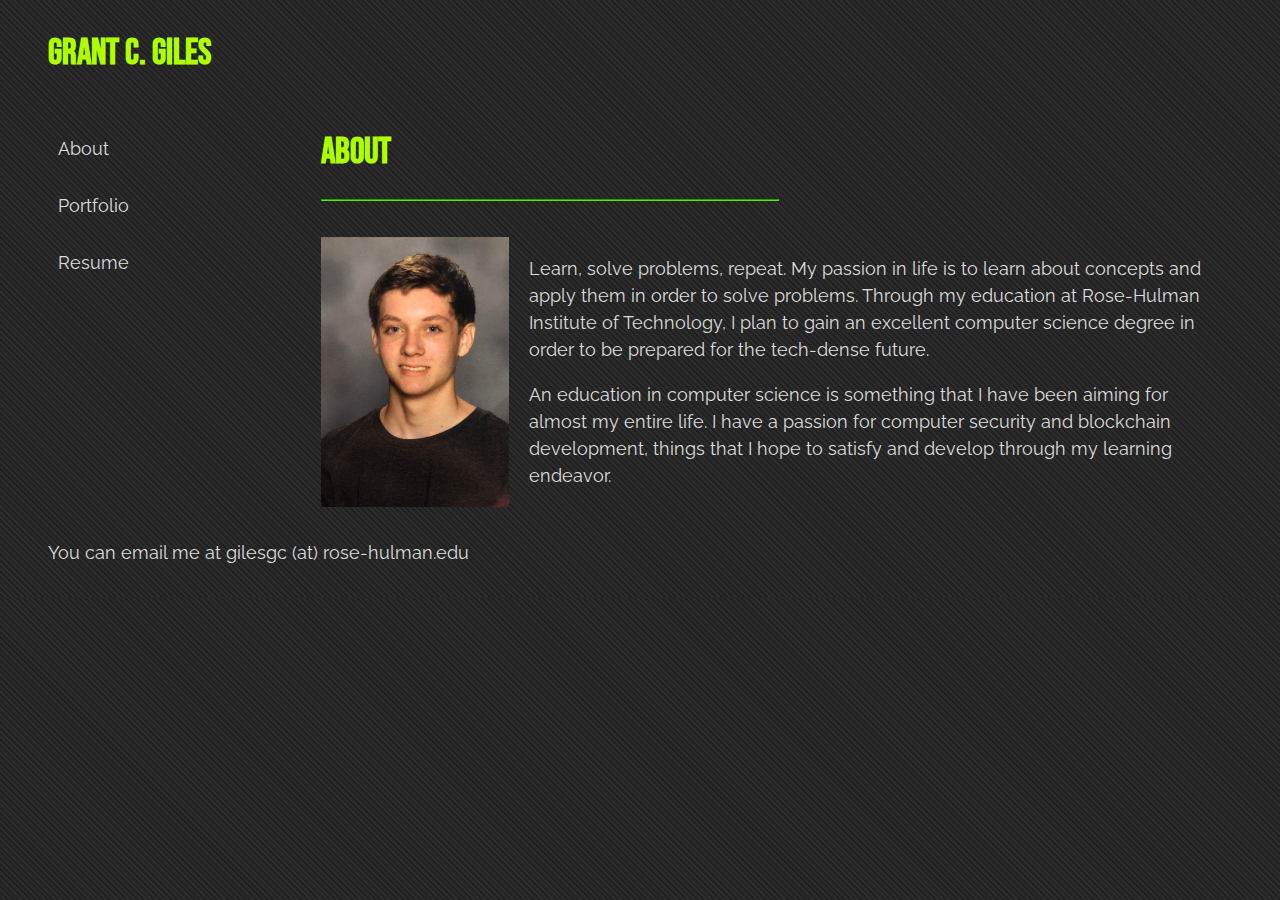
<file: index.html>
<!DOCTYPE html>
<html lang="en">

<head>
    <meta charset="utf-8" />
    <meta name="viewport" content="width=device-width, initial-scale=1" />
    <title>Grant Giles' Personal Website</title>
    <link rel="stylesheet" href="styles/normalize.css" />
    <link rel="stylesheet" href="styles/main.css" />
    <link rel="icon" href="images/favicon.png" />
</head>

<body id="about">
    <header>
        <h1>Grant C. Giles</h1>
    </header>
    <nav>
        <ul>
            <li><a href="index.html">About</a></li>
            <li><a href="portfolio.html">Portfolio</a></li>
            <li><a href="resume.html">Resume</a></li>
        </ul>
    </nav>
    <main>
        <h1>About</h1>

        <hr>
        <br>

        <img src="images/portrait.JPG" id="portraitImage" />

        <p>
            Learn, solve problems, repeat. My passion in life is to learn about concepts and apply them in order to solve problems.
            Through my education at Rose-Hulman Institute of Technology, I plan to gain an excellent computer science degree in order to be prepared for the tech-dense future.
        </p>

        <p>
            An education in computer science is something that I have been aiming for almost my entire life. I have a passion for computer security and blockchain
            development, things that I hope to satisfy and develop through my learning endeavor.
        </p>
    </main>
    <footer>
        You can email me at gilesgc (at) rose-hulman.edu
    </footer>
    <script src="scripts/main.js"></script>
</body>

</html>
</file>
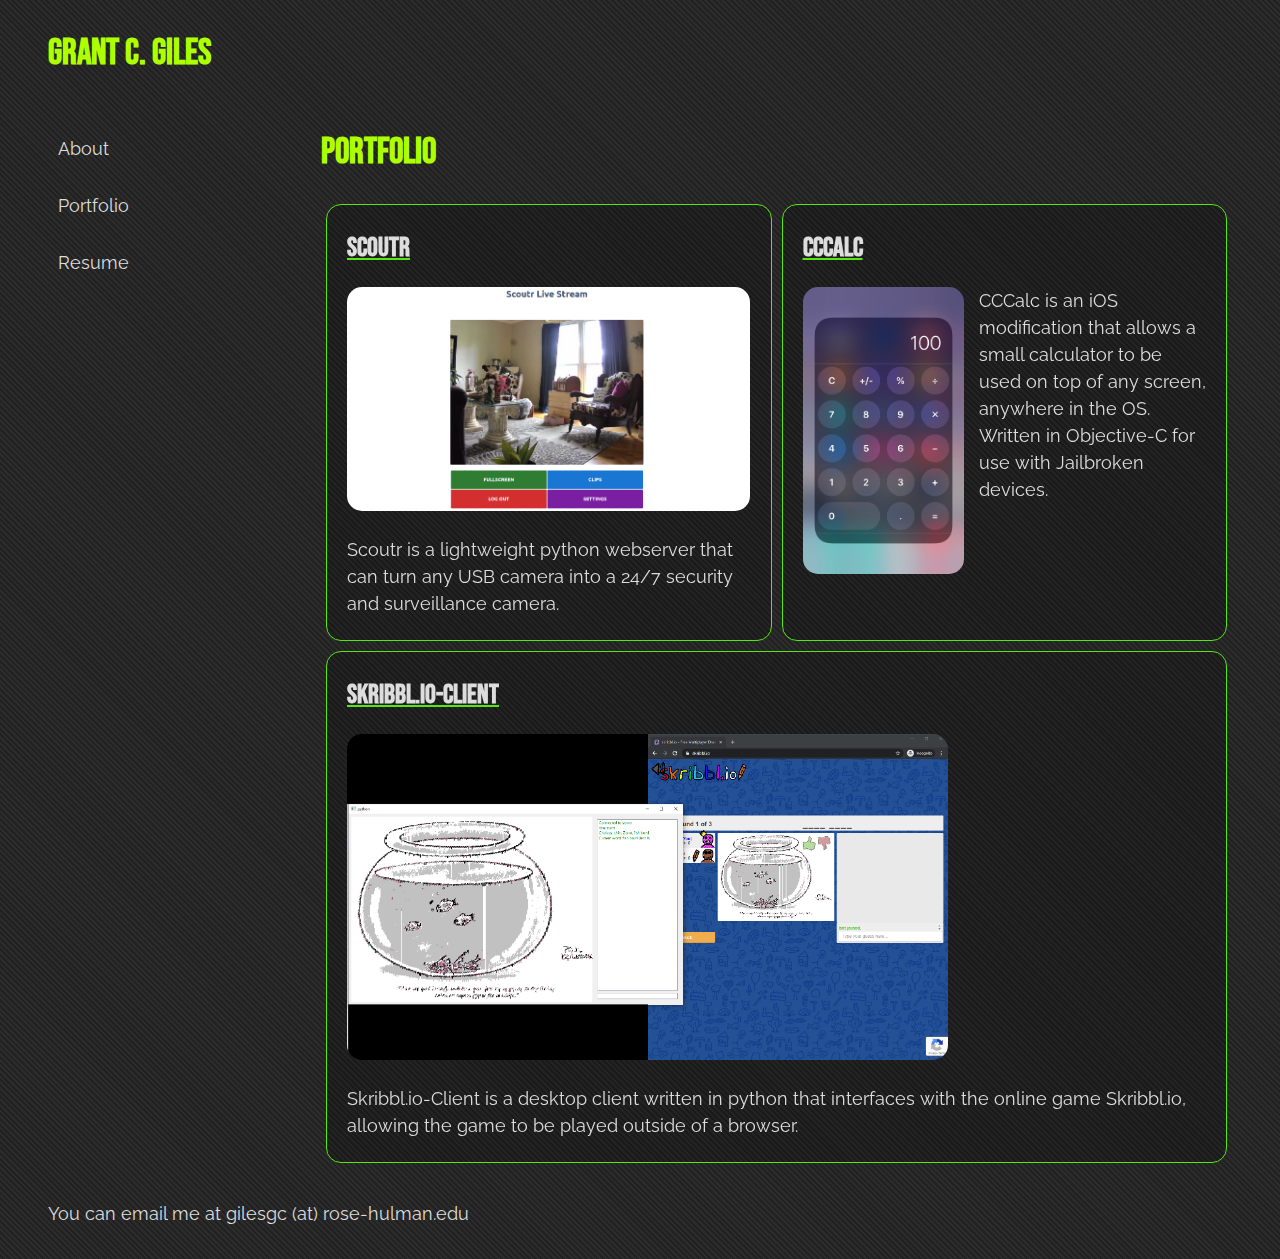
<file: portfolio.html>
<!DOCTYPE html>
<html lang="en">

<head>
    <meta charset="utf-8" />
    <meta name="viewport" content="width=device-width, initial-scale=1" />
    <title>Grant Giles' Portfolio</title>
    <link rel="stylesheet" href="styles/normalize.css" />
    <link rel="stylesheet" href="styles/main.css" />
    <link rel="icon" href="images/favicon.png" />
</head>

<body id="portfolio">
    <header>
        <h1>Grant C. Giles</h1>
    </header>
    <nav>
        <ul>
            <li><a href="index.html">About</a></li>
            <li><a href="portfolio.html">Portfolio</a></li>
            <li><a href="resume.html">Resume</a></li>
        </ul>
    </nav>
    <main>
        <h1>Portfolio</h1>
        <div id="portfolioItems">
            <div>
                <canvas class="gradient1"></canvas>
                <h2><a href="https://github.com/gilesgc/Scoutr" target="_blank">Scoutr</a></h2>
                <img src="images/portfolio/scoutr.PNG" />
                <p>Scoutr is a lightweight python webserver that can turn any USB camera into a 24/7 security and surveillance camera.</p>
            </div>
            <div>
                <canvas class="gradient2"></canvas>
                <h2><a href="https://github.com/gilesgc/CCCalc" target="_blank">CCCalc</a></h2>
                <img id="cccalcImage" src="images/portfolio/cccalc.png" />
                <p>CCCalc is an iOS modification that allows a small calculator to be used on top of any screen, anywhere in the OS. Written in Objective-C for use with Jailbroken devices.</p>
            </div>
            <div>
                <canvas class="gradient3"></canvas>
                <h2><a href="https://github.com/gilesgc/Skribbl.io-Client" target="_blank">Skribbl.io-Client</a></h2>
                <img id="skribblioImage" src="images/portfolio/skribblio.png" />
                <p>Skribbl.io-Client is a desktop client written in python that interfaces with the online game Skribbl.io, allowing the game to be played outside of a browser.</p>
            </div>
        </div>
    </main>
    <footer>
        You can email me at gilesgc (at) rose-hulman.edu
    </footer>
    <script src="scripts/granim.min.js"></script>
    <script src="scripts/main.js"></script>
</body>

</html>
</file>
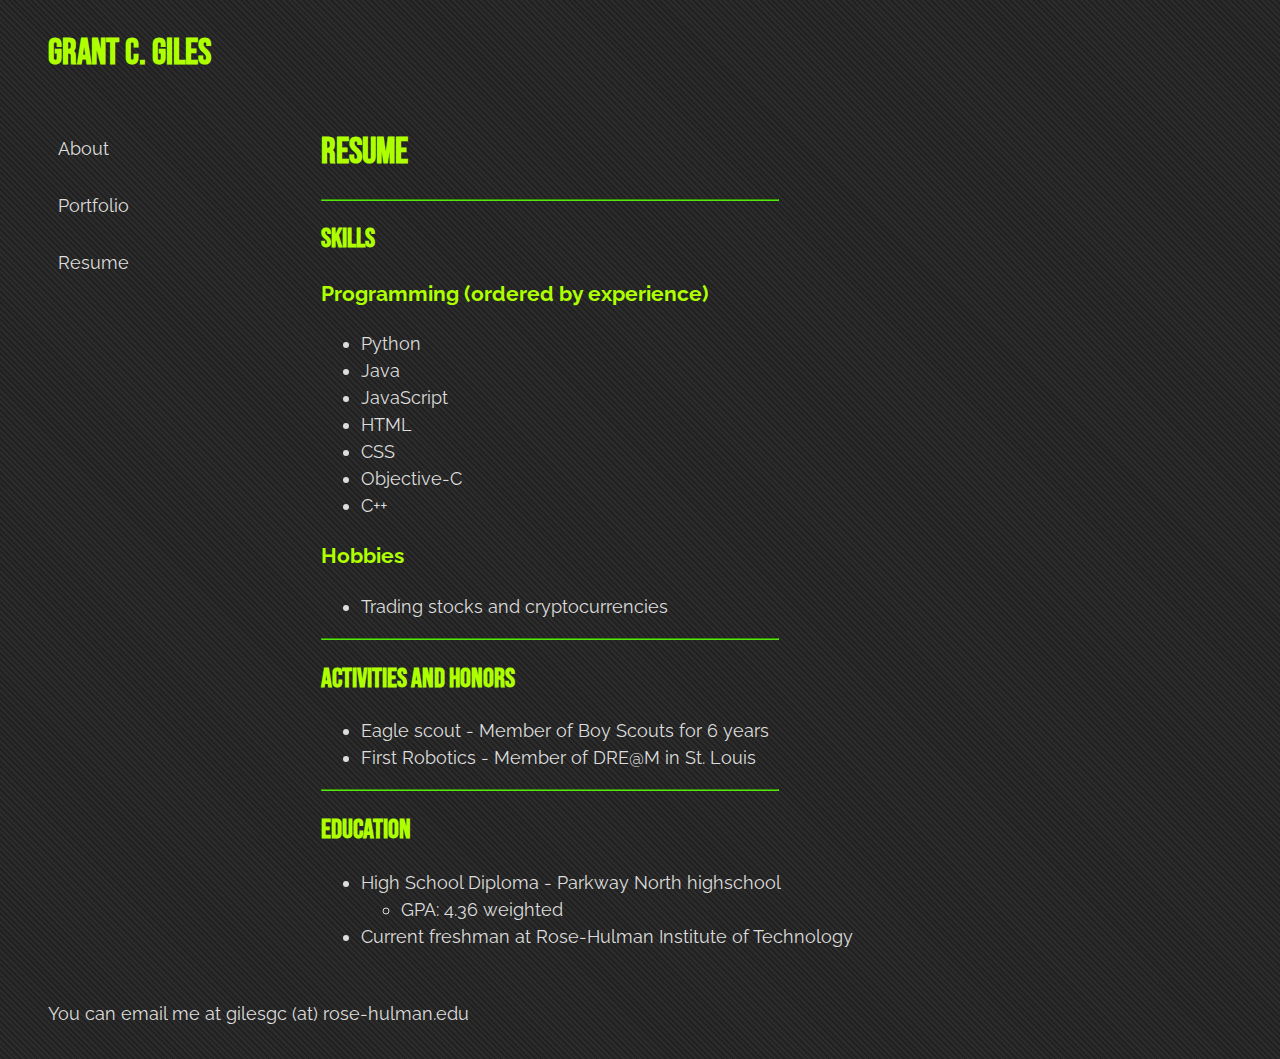
<file: resume.html>
<!DOCTYPE html>
<html lang="en">

<head>
    <meta charset="utf-8" />
    <meta name="viewport" content="width=device-width, initial-scale=1" />
    <title>Grant Giles' Resume</title>
    <link rel="stylesheet" href="styles/normalize.css" />
    <link rel="stylesheet" href="styles/main.css" />
    <link rel="icon" href="images/favicon.png" />
</head>

<body id="resume">
    <header>
        <h1>Grant C. Giles</h1>
    </header>
    <nav>
        <ul>
            <li><a href="index.html">About</a></li>
            <li><a href="portfolio.html">Portfolio</a></li>
            <li><a href="resume.html">Resume</a></li>
        </ul>
    </nav>
    <main>
        <h1>Resume</h1>

        <hr>

        <h2>Skills</h2>
        <h3>Programming (ordered by experience)</h3>
        <ul>
            <li>Python</li>
            <li>Java</li>
            <li>JavaScript</li>
            <li>HTML</li>
            <li>CSS</li>
            <li>Objective-C</li>
            <li>C++</li>
        </ul>
        <h3>Hobbies</h3>
        <ul>
            <li>Trading stocks and cryptocurrencies</li>
        </ul>

        <hr>

        <h2>Activities and Honors</h2>
        <ul>
            <li>Eagle scout - Member of Boy Scouts for 6 years</li>
            <li>First Robotics - Member of DRE@M in St. Louis</li>
        </ul>

        <hr>

        <h2>Education</h2>
        <ul>
            <li>High School Diploma - Parkway North highschool</li>
            <ul>
                <li>GPA: 4.36 weighted</li>
            </ul>
            <li>Current freshman at Rose-Hulman Institute of Technology</li>
        </ul>
    </main>
    <footer>
        You can email me at gilesgc (at) rose-hulman.edu
    </footer>
    <script src="scripts/main.js"></script>
</body>

</html>
</file>
<file: styles/main.css>
@import url('https://fonts.googleapis.com/css2?family=Bebas+Neue&family=Raleway&display=swap');

:root {
    --vertical-space: 2rem;
    --horizontal-space: 3rem;

    --light-color: #F2F2F2;
    --body-color: #dddddd;
    --heading-color: #AEFF00;
    --contrast-color: #55E80C;
}

body {
    font-size: 18px;
    line-height: 1.5;
    font-family: 'Raleway', sans-serif;
    background-image: repeating-linear-gradient(45deg, rgba(226, 226, 226,0.06) 0px, rgba(226, 226, 226,0.06) 2px,transparent 2px, transparent 4px),linear-gradient(90deg, rgb(33,33,33),rgb(33,33,33));
    color: var(--body-color);
}

h1,
h2 {
    line-height: 1.2;
    font-family: 'Bebas Neue', cursive;
    color: var(--heading-color);
}

h3 {
    color: var(--heading-color);
}

hr {
    max-width: 50%;
    margin-left: 0;
    border-color: var(--contrast-color);
    background-color: var(--contrast-color);
    border-width: 0.5px;
}

a {
    color: var(--body-color);
    text-decoration-color: var(--contrast-color);
    transition: 0.2s;
}

a:hover {
    color: var(--contrast-color);
}

nav ul li > a {
    padding: 10px 10px;
    padding-right: 5rem;
    border-radius: 15px;
    display: block;
    transition: 0.2s;
    text-decoration: none;
}

nav ul li > a:hover {
    background: rgba(0, 0, 0, 0.2);
}

nav ul li {
    margin-bottom: 10px;
    width: auto;
}

body#about img {
    height: 15em;
}

#portraitImage {
    float: left;
    padding: 0 20px 0 0;
}

p {
    max-width: 50em;
}

body {
    display: grid;
    grid-template-areas: "head head" "nav nav" "main main" "foot foot";
    grid-template-columns: 1fr 4fr;
    grid-template-rows: auto auto 1fr auto;
}

@media screen and (min-width: 25em) {
    body {
        grid-template-areas: "head head" "nav main" "foot foot";
        grid-template-rows: auto 1fr auto;
    }
}

body>* {
    padding-left: var(--horizontal-space);
    padding-right: var(--horizontal-space);
}

body>header {
    grid-area: head;
}

body>nav {
    grid-area: nav;
}

body>nav ul {
    list-style-type: none;
    padding: 0;
}

body>nav ul li {
    padding-right: 1rem;
}

body>main {
    grid-area: main;
}

body>footer {
    grid-area: foot;
}

header,
footer {
    padding-top: var(--vertical-space);
    padding-bottom: var(--vertical-space);
}

header h1,
footer h1 {
    margin: 0;
}

#portfolioItems {
    display: inline-flex;
    flex-wrap: wrap;
}

#portfolioItems > div {
    flex: 1 0 40%;
    border: var(--contrast-color) solid 1px;
    border-radius: 15px;
    margin: 5px;
    padding: 5px 20px;
    transition: 0.2s;
    background:rgba(0, 0, 0, 0.2);
    position: relative;
}

#portfolioItems > div:hover {
    border-color: var(--heading-color);
}

@media screen and (min-width: 25em) {
    body#portfolio ul#portfolioItems li {
        flex-basis: 48%;
        padding-right: 2%;
    }

    #portfolioItems div #skribblioImage {
        max-width: 70%;
    }
}

#portfolioItems div img {
    max-width: 100%;
    border-radius: 15px;
}

#portfolioItems div #cccalcImage {
    float:left;
    max-width: 40%;
    margin: 0px 15px 10px 0px;
}

body#portfolio ul#portfolioItems > li {
    outline: 1px var(--contrast-color) solid;
    border-radius: 15px;
}

#portfolioItems div > *:not(canvas) {
    position: inherit;
    z-index: 1;
}

canvas {
    transition: 0.4s;
    z-index: 0;
    position: absolute;
    width:100%;
    height: 100%;
    display: block;
    top: 0;
    bottom: 0;
    left: 0;
    right: 0;
    border-radius: 15px;
    opacity: 0%;
    background-color: black;
}
</file>
